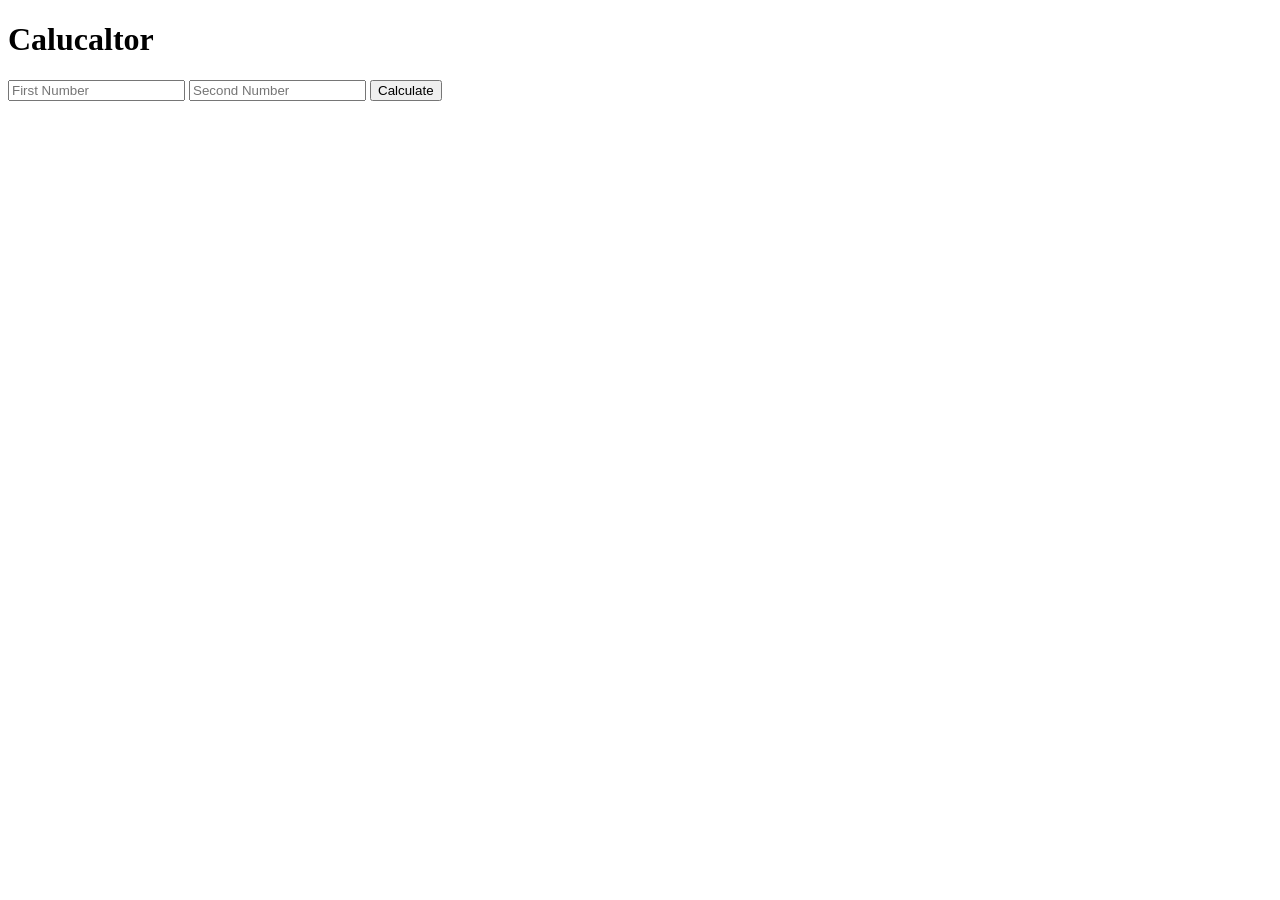
<file: calculator/index.html>
<!DOCTYPE html>
<html lang="en" dir="ltr">
  <head>
    <meta charset="utf-8">
    <title>Calculator</title>
  </head>
  <body>
    <h1>Calucaltor</h1>

    <form class="" action="/" method="post">
      <input type="text" name="n1" value="" placeholder="First Number">
      <input type="text" name="n2" value="" placeholder="Second Number">

      <button type="submit" name="button">Calculate</button>
    </form>

  </body>
</html>
</file>
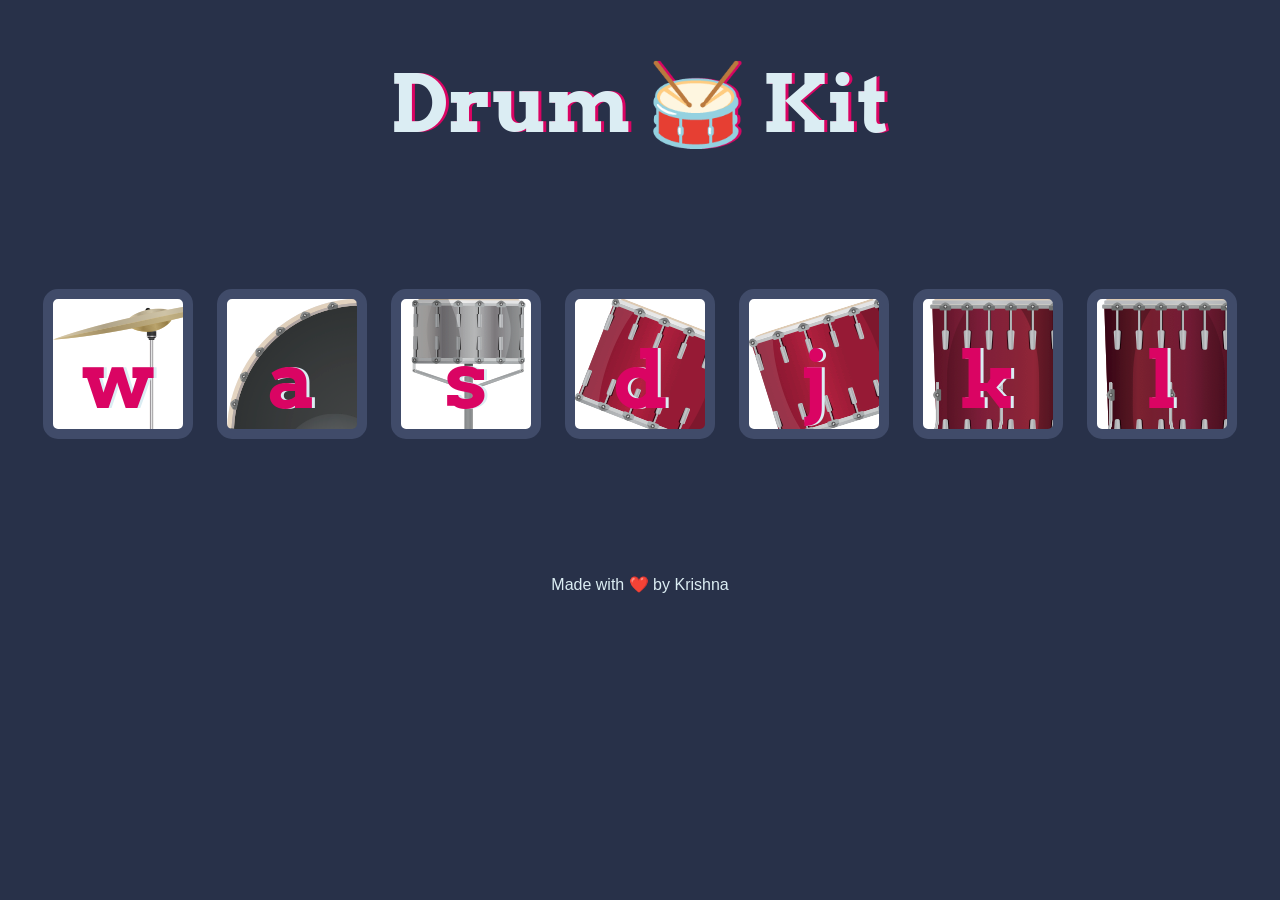
<file: Drum Kit/Drum Kit Starting Files/index.html>
<!DOCTYPE html>
<html lang="en" dir="ltr">

<head>
  <meta charset="utf-8">
  <title>Drum Kit</title>
  <link rel="stylesheet" href="styles.css">
  <link href="https://fonts.googleapis.com/css?family=Arvo" rel="stylesheet">
</head>

<body>

  <h1 id="title">Drum 🥁 Kit</h1>
  <div class="set">
    <button class="w drum">w</button>
    <button class="a drum">a</button>
    <button class="s drum">s</button>
    <button class="d drum">d</button>
    <button class="j drum">j</button>
    <button class="k drum">k</button>
    <button class="l drum">l</button>
  </div>

  <script src="index.js"></script>


  <footer>
    Made with ❤️ by Krishna
  </footer>
</body>

</html>
</file>
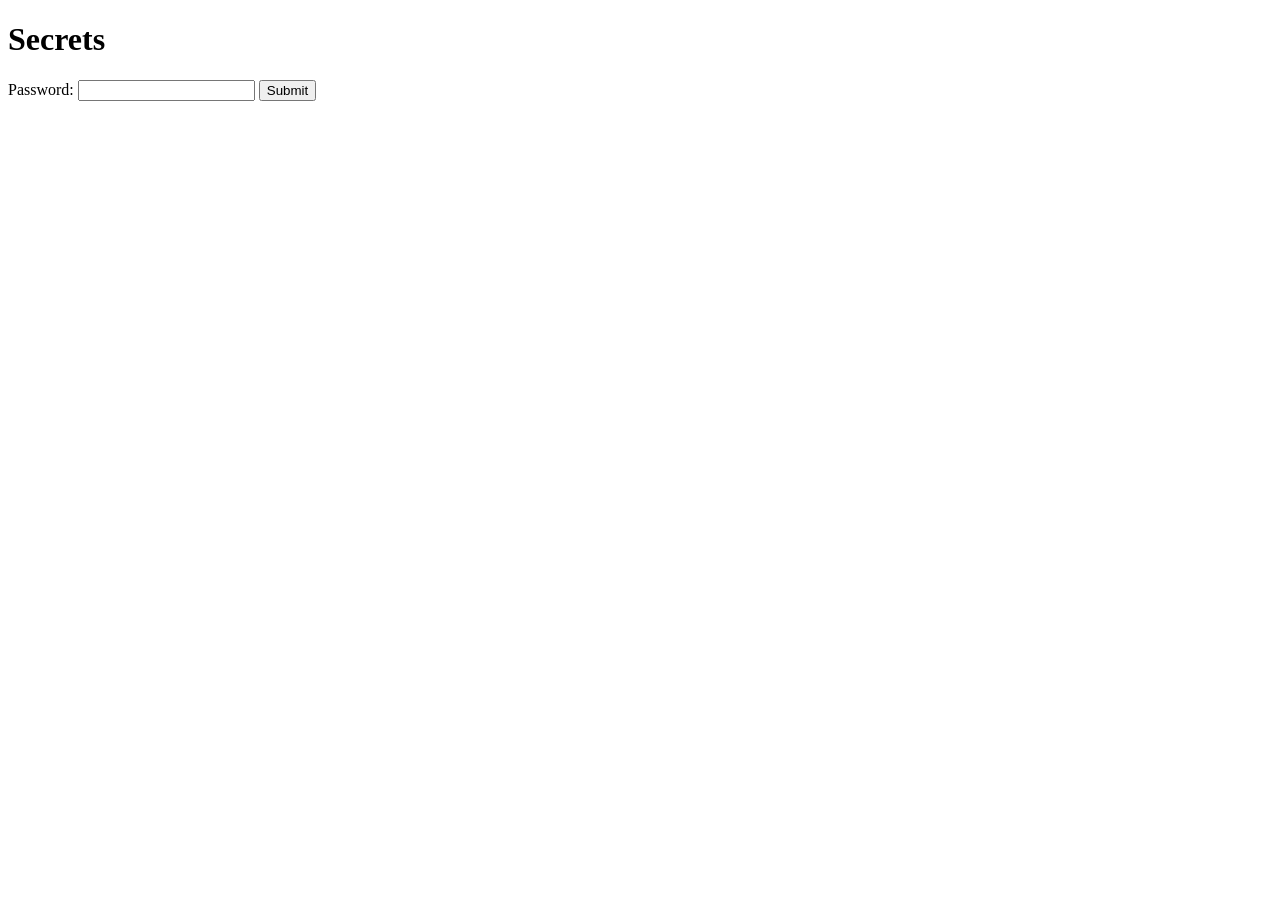
<file: Secrets Project/public/index.html>
<!DOCTYPE html>
<html>

<head>
  <title>Secrets</title>
</head>

<body>
  <h1>Secrets</h1>
  <form action="/check" method="POST">
    <label for="password">Password:</label>
    <input type="text" id="password" name="password" required>
    <input type="submit" value="Submit">
  </form>
</body>

</html>
</file>
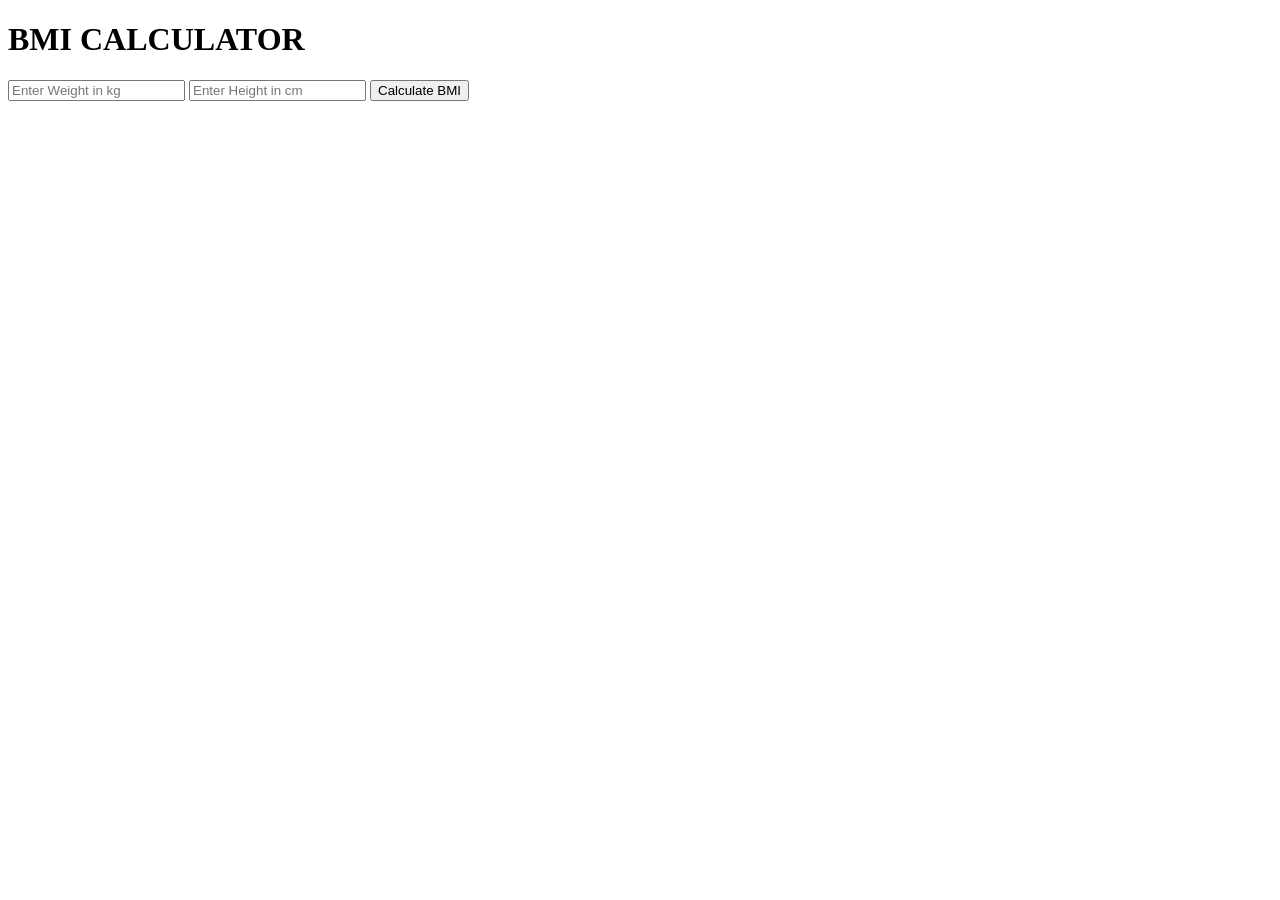
<file: calculator/bmiCalculator.html>
<!DOCTYPE html>
<html lang="en" dir="ltr">
  <head>
    <meta charset="utf-8">
    <title>BMI Calculator</title>
  </head>
  <body>
    <h1>BMI CALCULATOR</h1>
    <form class="" action="/" method="post">
      <input type="text" name="weight" value="" placeholder="Enter Weight in kg">
      <input type="text" name="height" value="" placeholder="Enter Height in cm">

      <button type="submit" name="button">Calculate BMI</button>

    </form>

  </body>
</html>
</file>
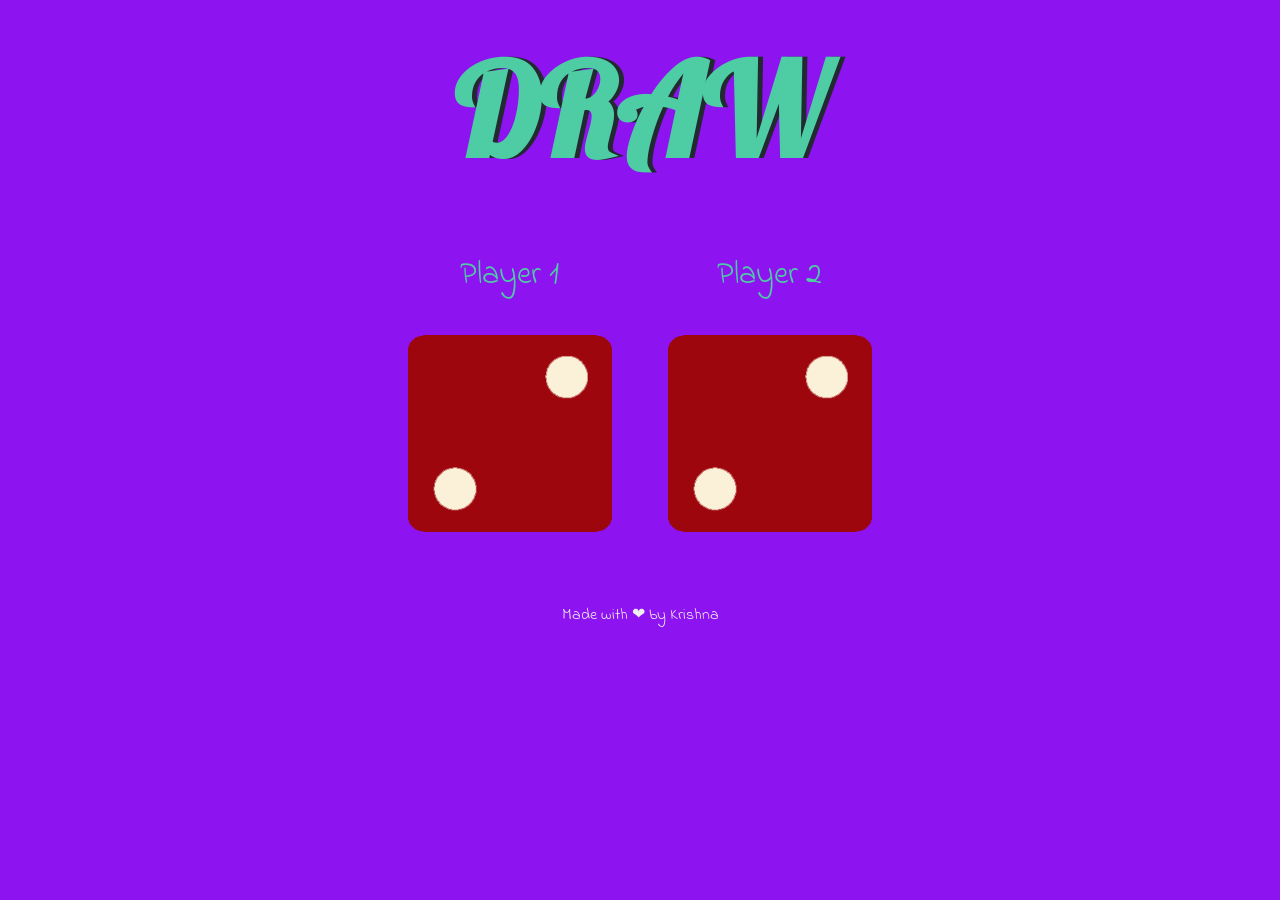
<file: Dice Challenge/Dicee Challenge - Starting Files/dicee.html>
<!DOCTYPE html>
<html lang="en" dir="ltr">
  <head>
    <meta charset="utf-8">
    <title>Dicee</title>
    <link rel="stylesheet" href="styles.css">
    <link href="https://fonts.googleapis.com/css?family=Indie+Flower|Lobster" rel="stylesheet">
  </head>
  <body>
    
    <div class="container">
      <h1>Refresh Me</h1>
      
      <div class="dice">
        <p>Player 1</p>
        <img class="img1" src="images/dice6.png">
      </div>
      
      <div class="dice">
        <p>Player 2</p>
        <img class="img2" src="images/dice6.png">
      </div>
      
    </div>
    
    
  </body>
  <script src="script.js"></script>

  <footer>
    Made with ❤ by Krishna
  </footer>
</html>
</file>
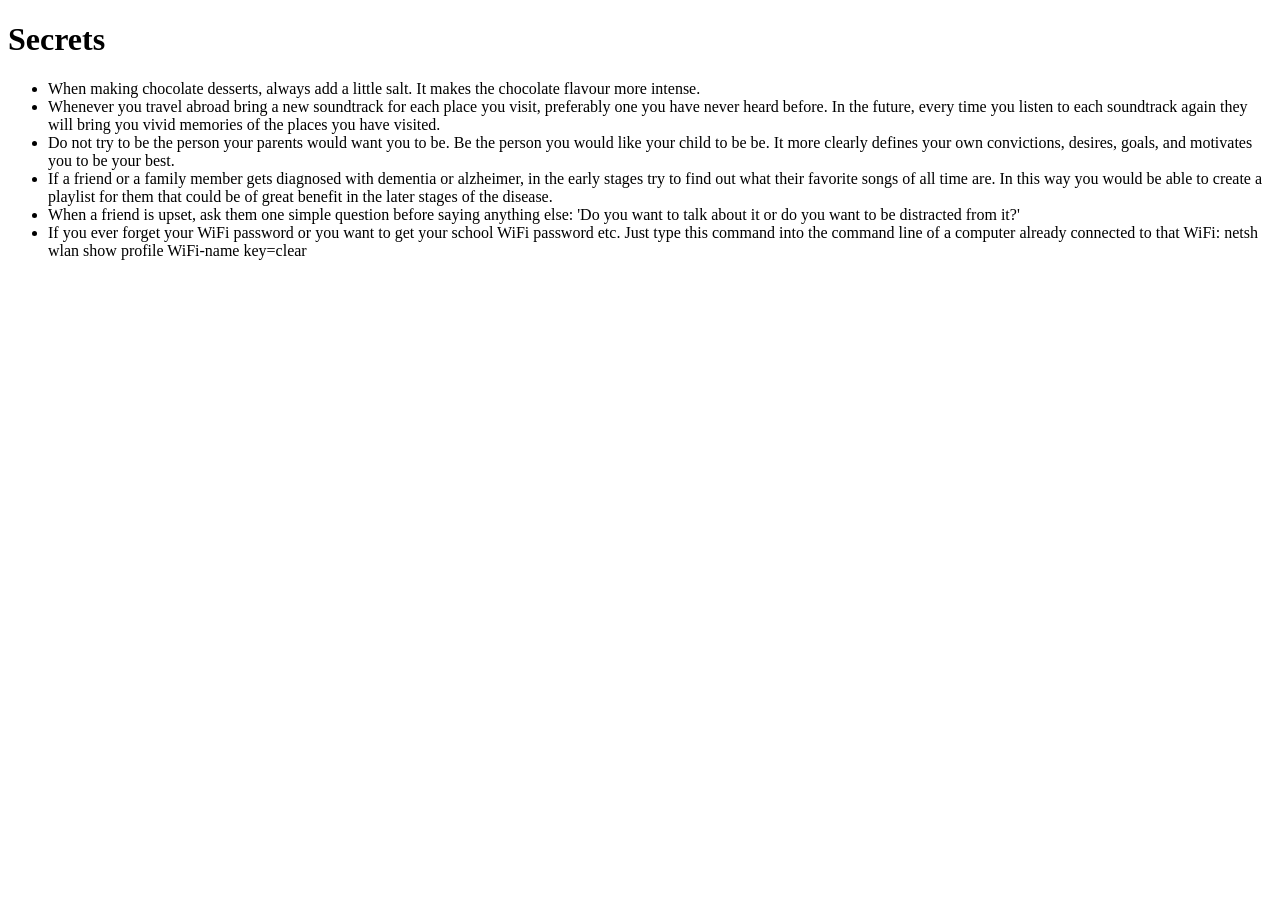
<file: Secrets Project/public/secret.html>
<!DOCTYPE html>
<html lang="en">

<head>
  <meta charset="UTF-8">
  <meta name="viewport" content="width=device-width, initial-scale=1.0">
  <title>Secrets</title>
</head>

<body>
  <h1>Secrets</h1>
  <ul>
    <li>When making chocolate desserts, always add a little salt. It makes the chocolate flavour more intense.</li>
    <li>Whenever you travel abroad bring a new soundtrack for each place you visit, preferably one you have never heard
      before.
      In the future, every time you listen to each soundtrack again they will bring you vivid memories of the places you
      have
      visited.</li>
    <li>Do not try to be the person your parents would want you to be. Be the person you would like your child to be be.
      It more
      clearly
      defines your own convictions, desires, goals, and motivates you to be your best.</li>
    <li>If a friend or a family member gets diagnosed with dementia or alzheimer, in the early stages try to find out
      what their
      favorite songs of all time are. In this way you would be able to create a playlist for them that could be of great
      benefit in the later stages of the disease.</li>
    <li>When a friend is upset, ask them one simple question before saying anything else: 'Do you want to talk about it
      or do
      you want to be distracted from it?'</li>
    <li>If you ever forget your WiFi password or you want to get your school WiFi password etc. Just type this command
      into the
      command line of a computer already connected to that WiFi: netsh wlan show profile WiFi-name key=clear</li>
  </ul>

</body>

</html>
</file>
<file: Drum Kit/Drum Kit Starting Files/styles.css>
body {
  text-align: center;
  background-color: #283149;
}

h1 {
  font-size: 5rem;
  color: #DBEDF3;
  font-family: "Arvo", cursive;
  text-shadow: 3px 0 #DA0463;

}

footer {
  color: #DBEDF3;
  font-family: sans-serif;
}

.w {
  background-image: url("images/crash.png");

}

.a {
  background-image: url("images/kick.png");

}

.s {
  background-image: url("images/snare.png");

}

.d {
  background-image: url("images/tom1.png");

}

.j {
  background-image: url("images/tom2.png");

}

.k {
  background-image: url("images/tom3.png");

}

.l {
  background-image: url("images/tom4.png");

}

.set {
  margin: 10% auto;
}

.game-over {
  background-color: red;
  opacity: 0.8;
}

.pressed {
  box-shadow: 0 3px 4px 0 #DBEDF3;
  opacity: 0.5;
}

.red {
  color: red;
}

.drum {
  outline: none;
  border: 10px solid #404B69;
  font-size: 5rem;
  font-family: 'Arvo', cursive;
  line-height: 2;
  font-weight: 900;
  color: #DA0463;
  text-shadow: 3px 0 #DBEDF3;
  border-radius: 15px;
  display: inline-block;
  width: 150px;
  height: 150px;
  text-align: center;
  margin: 10px;
  background-color: white;
}
</file>
<file: Dice Challenge/Dicee Challenge - Starting Files/styles.css>
.container {
  width: 70%;
  margin: auto;
  text-align: center;
}

.dice {
  text-align: center;
  display: inline-block;

}

body {
  background-color: #8d13f1;
}

h1 {
  margin: 30px;
  font-family: 'Lobster', cursive;
  text-shadow: 5px 0 #232931;
  font-size: 8rem;
  color: #4ECCA3;
}

p {
  font-size: 2rem;
  color: #4ECCA3;
  font-family: 'Indie Flower', cursive;
}

img {
  width: 80%;
}

footer {
  margin-top: 5%;
  color: #EEEEEE;
  text-align: center;
  font-family: 'Indie Flower', cursive;

}
</file>
